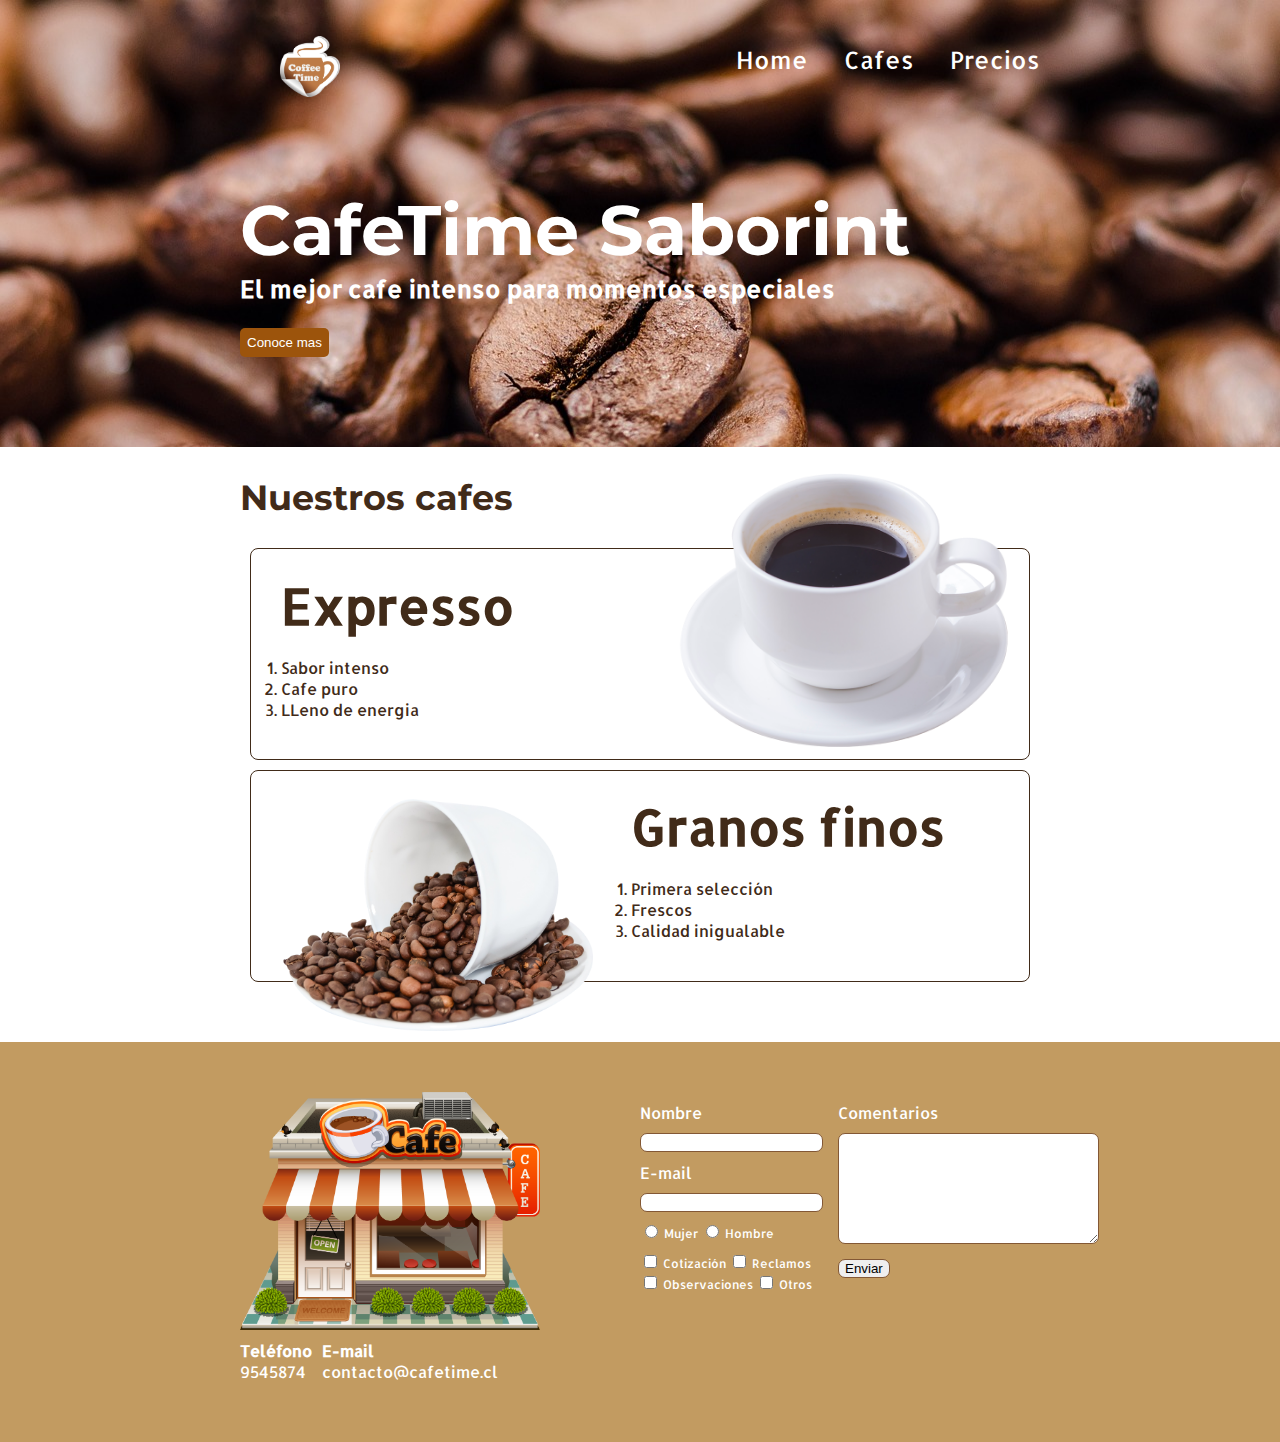
<file: index.html>
<!DOCTYPE html>
<html>

<head>
  <meta charset="utf-8" />
  <title>Cafeteria - los mejores Cafe times</title>
  <!-- <style>
    body {
      background: lightblue;
    }
  </style> -->

  <link rel="preconnect" href="https://fonts.googleapis.com">
  <link rel="preconnect" href="https://fonts.gstatic.com" crossorigin>
  <link href="https://fonts.googleapis.com/css2?family=Allerta&family=Montserrat:wght@400;700&display=swap"
    rel="stylesheet">

  <link rel="stylesheet" href="css/styles.css">
</head>

<body>
  <!-- header -->
  <!-- estilos en linea <header style="background: brown;"></header> -->


  <section id="portada" class="portada">
    <!-- portada -->
    <header id="header" class="header contenedor">

      <figure class="logotipo">
        <!-- logotipo -->
        <img src="img/logo.png" width="60" alt="logo cafe" />
      </figure>

      <nav class="menu">
        <!-- menu -->
        <!-- ul es una lista desordenada -->
        <!-- ol es una lista ordenada -->
        <ul>
          <li><a href="index.html">Home</a></li>
          <li><a href="#cafes">Cafes</a></li>
          <li><a href="precios.html">Precios</a></li>
        </ul>
      </nav>

    </header>

    <div class="contenedor">
      <h1 class="titulo">CafeTime Saborint</h1>
      <!--titulo-->
      <h3 class="title-a">El mejor cafe intenso para momentos especiales</h3>
      <!--Botón-->
      <button>Conoce mas</button>
    </div>

  </section>

  <section id="cafes" class="cafes contenedor">
    <!-- cafes -->
    <h2>Nuestros cafes</h2> <!-- titulo -->

    <article class="cafe granoscafe">
      <!-- cafe 1-->
      <img class="right" src="img/cafetime.png" width="350" alt="cafe expresso" />

      <div class="contenedor-cafe-a">
        <h3 class="title-b">Expresso</h3>
        <ol>
          <li>Sabor intenso</li>
          <li>Cafe puro</li>
          <li>LLeno de energia</li>
        </ol>
      </div>

    </article>

    <article class="cafe granoscafe">
      <!-- cafe 2-->
      <img class="left" src="img/cafetimegranos.png" width="350" alt="granos de cafe" />

      <div class="contenedor-cafe-b">
        <h3 class="title-b">Granos finos</h3>
        <ol>
          <li>Primera selección</li>
          <li>Frescos</li>
          <li>Calidad inigualable</li>
        </ol>
      </div>

    </article>

  </section>

  <footer class="footer" >
    <div class="contenedor">
      
      <div class="contacto">
        <img src="img/imagenfooter.png" alt="imagen footer" width="300" />
  
        <a href="tel:+569954587415"> <strong>Teléfono</strong> <span>9545874</span></a>
  
        <a href="mailto:contacto@cafetime.cl"> <strong>E-mail</strong> <span>contacto@cafetime.cl</span> </a>
      </div>

      <form class="formulario">

        <div class="col1">
          <label for="nombre">Nombre</label>
          <input type="text" id="nombre" required name="nombre" />
  
          <label for="email">E-mail</label>
          <input type="email" id="email" required name="email" />
  
          <div class="generos">
            <label for="mujer">
              <input type="radio" id="mujer" name="genero" value="mujer" required> Mujer
            </label>
  
            <label for="hombre">
              <input type="radio" id="hombre" name="genero" value="hombre" required> Hombre
            </label>
          </div>
  
          <div class="intereses">

            <label for="cotizacion">
              <input type="checkbox" id="cotizacion" name="intereses[]" value="cotizacion"> Cotización
            </label>
  
            <label for="reclamos">
              <input type="checkbox" id="reclamos" name="intereses[]" value="reclamos"> Reclamos
            </label>
  
            <label for="observaciones">
              <input type="checkbox" id="observaciones" name="intereses[]" value="observaciones"> Observaciones
            </label>
  
            <label for="otros">
              <input type="checkbox" id="otros" name="intereses[]" value="otros"> Otros
            </label>
          </div>
        
        </div>
  
        <div class="col2">
          <label for="comentarios">Comentarios</label>
          <textarea name="" id="comentarios" cols="30" rows="7"></textarea>
          <input class="button" type="submit" value="Enviar">
        </div>
  
      </form>
  
    </div>
  
  </footer>

</body>

</html>
</file>
<file: css/styles.css>
/* 
font-family: 'Allerta', sans-serif;
font-family: 'Montserrat', sans-serif; 
*/
body {
  font-family: 'Allerta', sans-serif;
  margin: 0; 
}

button {
  border-radius: 5px;
  background: #9c540c;
  padding: 7px;
  color: white;
  border: none;
}
label {
  margin-top: 10px;
}

input, textarea {
  outline: 0;
  border-radius: 7px;
  border: 1px solid #835835;
}

input:focus, textarea:focus {
  background: #fce3c3;
}

input[type='radio']:checked:after {
  width: 10px;
  height: 10px;
  border-radius: 15px;
  position: relative;
  background-color: #836123;
  content:'';
  display: inline-block;
  visibility: visible;
  border: 2px solid white;

}
/* Una buena practica tener estilos centralizados */
.contenedor {
  width: 800px;
  margin: auto;
}
.titulo {
  font-family: 'Montserrat', sans-serif; 
  font-size: 70px;
  margin-top: 70px;
  margin-bottom: 0px;
}

.title-a {
  margin-top: 0;
  font-size: 24px;
}

.title-b {
  font-size: 50px;
  margin-bottom: 20px;
}

.cafes {
  color: #412B19;
  margin-bottom: 60px;
}

/* SELECTOR DESCENDENTE */
.cafes h2 {
  font-family: 'Montserrat', sans-serif; 
  font-size: 35px;
}
/* El background puede ser un color o imagen */

.portada {
  background-image: url('../img/background.jpg');
  background-size: cover;
  color: white;
  padding: 20px;
}

.portada button {
  margin-bottom: 70px;
}

.menu {
  display: inline-block;
  font-size: 24px;
  position: absolute;
  right: 0;
}

.menu a {
  color: white;
  text-decoration: none;
}

.menu li {
  display: inline-block;
  margin-left: 30px;
}

.logotipo {
  display: inline-block;
}

.header {
  position: relative;
}

.footer {
  background: #C29B61;
  padding: 50px 10px;
}
.cafe {
  padding: 10px;
  margin: 10px;
  border: 1px solid #412B19;
 /* overflow: hidden;  para que no desborden nuestras imagenes*/
 border-radius: 8px;
}

.cafe ol {
  padding:0;
}

.cafe.granoscafe {
  height: 190px;
}
.right {
  float: right;
  position: relative;
  top: -127px;
}

.left {
  float: left;
  position: relative;

}


.contenedor-cafe-a {
  position: relative;
  bottom: 36px;
  padding-left: 20px;
}

.contenedor-cafe-b {
  position: relative;
  bottom: 115px;
  margin-left: 370px;
}

.contacto {
  display: flex;
  width: 300px;
  flex-wrap: wrap;
}
.contacto img {
  display: block;
}

.contacto strong {
  display:block;
}

.contacto a {
  color: white;
  text-decoration: none;
  /*TOP, RIGHT BOTTOM, LEFT*/
  margin: 10px 10px 10px 0;
}

.footer .contenedor {
  display: flex;
  justify-content: space-between;
}

.formulario {
  display: flex;
  color: white;
  width: 400px;
  /* padding-top: 50px;
  padding-right: 10px;
  padding-left: 10px;
  padding-bottom: 50px; */

  /* padding: 50px 10px;  */
}

/* vamos darle estilos a las clases col1 y col2 */

.col1, .col2 {
  display: flex;
  flex-direction: column;
}

.col1 {
  margin-right: 15px;
}

.col2 {
  align-items: flex-start;
}

.col2 .button{
  margin-top:15px;
}

.intereses label {
   font-size: 12px;
}

.formulario label, .generos, .intereses {
  margin-bottom: 10px;
}

.generos {
  margin-top: 10px;
  font-size: 12px;
}
</file>
